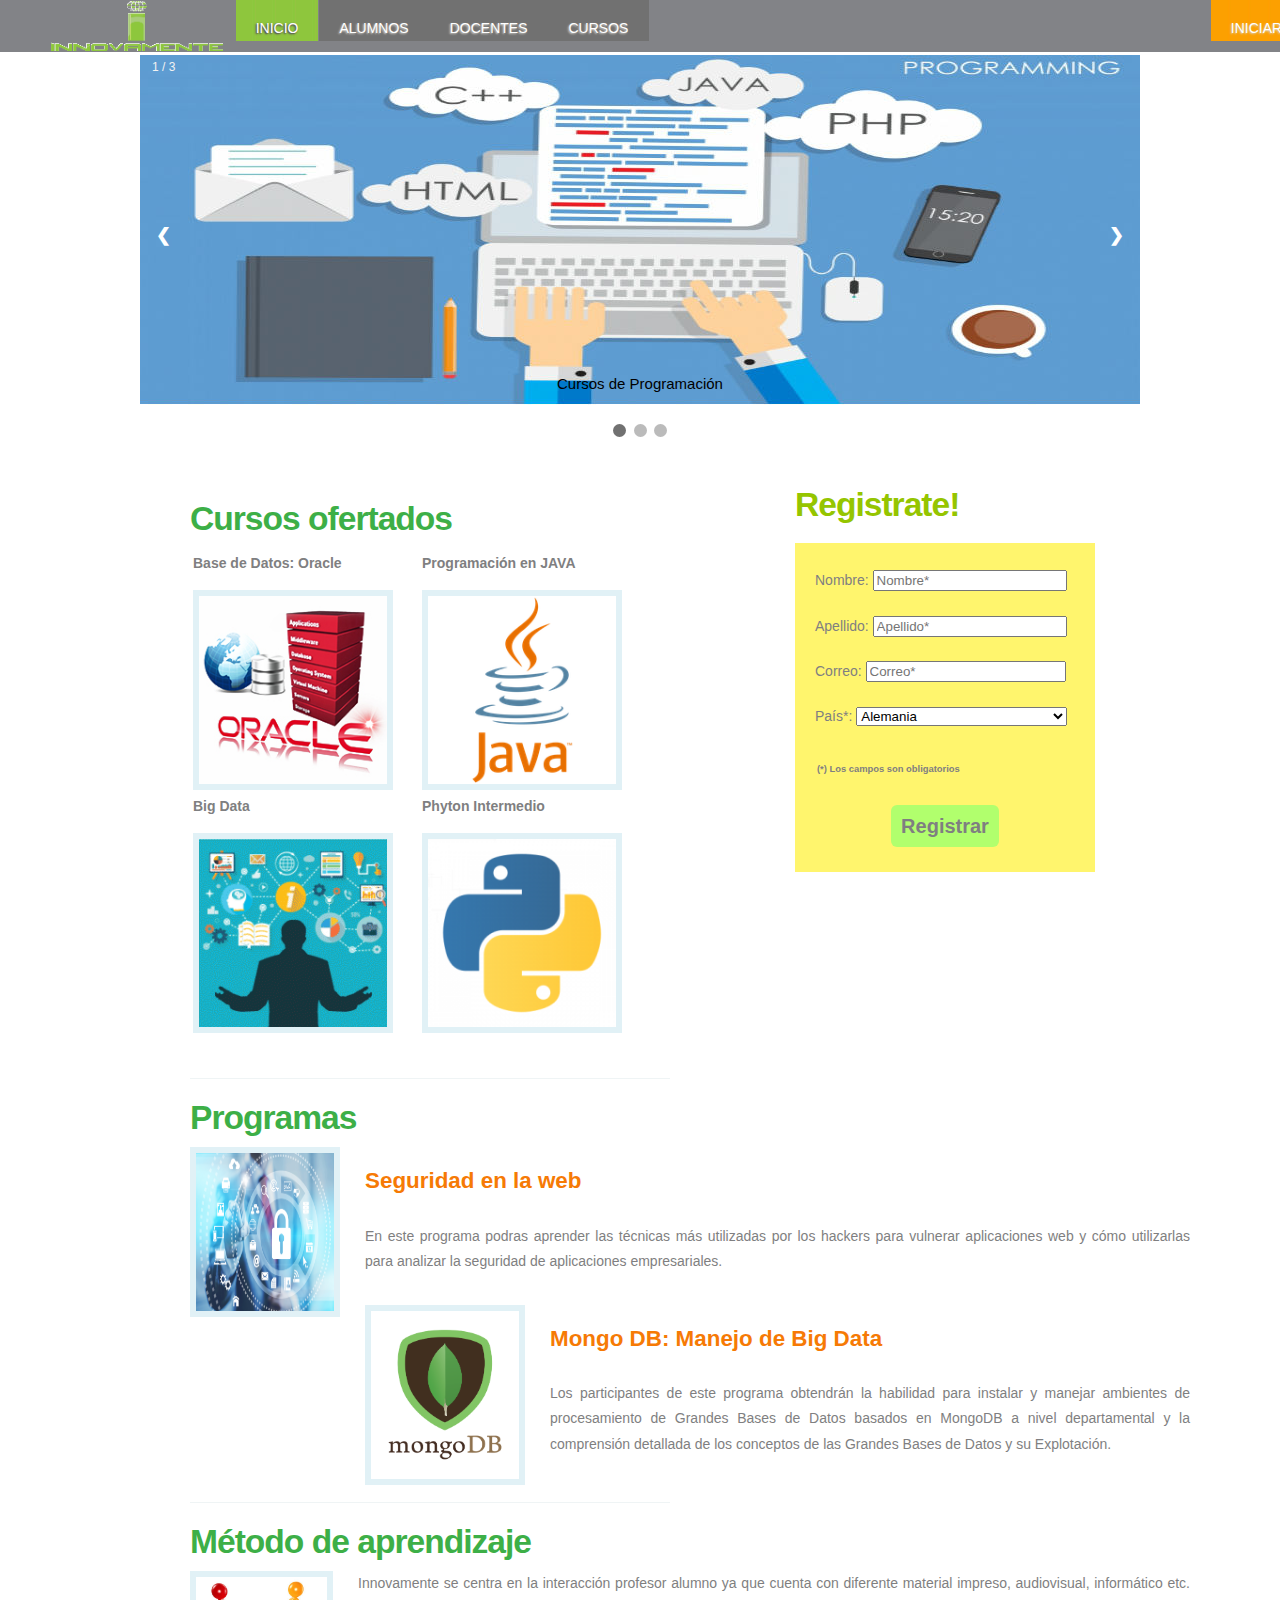
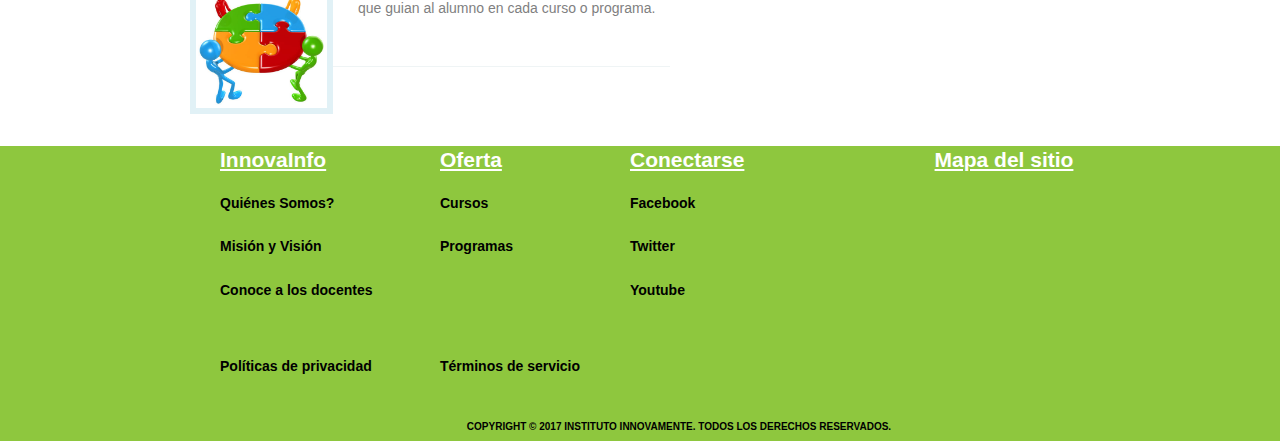
<file: educat-web/src/main/webapp/index.html>
<!DOCTYPE html>
<html>
    <head>
        <title>INSTITUTO INNOVAMENTE</title>
        <link href="layout/style.css" rel="stylesheet" type="text/css"/>
    </head>
    <body>
        <div id="wrapper">
            <!--<div id="header">
                    <table height=200px style="text-align: center";>
                            <tr>
                                    <td><img src="../images/demo/innovamente_logo4.png"></td>
                                    <td>
                                            <img src="../images/demo/contactanos1.png">
                                    </td>
                            </tr>
                    </table>
            </div>-->
            <!-- end #header -->
            <div id="menu">
                <ul>
                    <li><img src="images/demo/innovamente_logo5.png"></li>
                    <li>&nbsp</li>
                    <li>&nbsp</li>
                    <li>&nbsp</li>
                </ul>
                <ul>
                    <li class="current_page_item"><a href="#">Inicio</a></li>
                    <li class="active"><a href="faces/index.xhtml">ALUMNOS</a></li>
                    <li class="active"><a href="faces/index_1.xhtml">DOCENTES</a></li>
                    <li class="active"><a href="faces/index_2.xhtml">CURSOS</a></li>
                  
                </ul>
                <ul id="reg">
                    <li class="nuevoB"><a href="#">Iniciar Sesi&oacuten</a></li>
                </ul>
            </div>
            <!-- end #menu -->
            <!-- Slider Gallery -->
            <div class="slideshow-container">
                <div class="mySlides fade">
                    <div class="numbertext">1 / 3</div>
                    <img src="images/demo/slider1.jpg" style="width:100%">
                    <div class="text">Cursos de Programaci&oacuten</div>
                </div>
                <div class="mySlides fade">
                    <div class="numbertext">2 / 3</div>
                    <img src="images/demo/slider2.jpg" style="width:100%">
                    <div class="text">Data Base Managemente - Oracle</div>
                </div>
                <div class="mySlides fade">
                    <div class="numbertext">3 / 3</div>
                    <img src="images/demo/slider3.jpg" style="width:100%">
                    <div class="text">Programaci&oacuten M&oacutevil</div>
                </div>
                <a class="prev" onclick="plusSlides(-1)">&#10094;</a>
                <a class="next" onclick="plusSlides(1)">&#10095;</a>
            </div>
            <br>
            <div style="text-align:center">
                <span class="dot" onclick="currentSlide(1)"></span> 
                <span class="dot" onclick="currentSlide(2)"></span> 
                <span class="dot" onclick="currentSlide(3)"></span> 
            </div>
            <!-- end Slider Gallery -->	
            <div id="page">
                <div id="page-bgtop">
                    <div id="page-bgbtm">
                        <div id="content">
                            <div class="post">
                                <h2 class="title"><a href="#">Cursos ofertados</a></h2>
                                <div class="entry" style="text-align: center";>							
                                    <table>
                                        <tr>
                                            <th>
                                                <p>Base de Datos: Oracle</p>
                                                <img src="images/demo/curso1.jpg" width="200" height="200" alt="" class="alignleft border"/>
                                            </th>	
                                            <th>
                                                <p>Programaci&oacuten en JAVA</p>
                                                <img src="images/demo/curso2.png" width="200" height="200" alt="" class="alignleft border"/>
                                            </th>							
                                        </tr>
                                        <tr>
                                            <th>
                                                <p>Big Data</p>
                                                <img src="images/demo/curso3.gif" width="200" height="200" alt="" class="alignleft border"/>
                                            </th>	
                                            <th>
                                                <p>Phyton Intermedio</p>
                                                <img src="images/demo/curso4.png" width="200" height="200" alt="" class="alignleft border"/>
                                            </th>	
                                        </tr>
                                        <tr>
                                        </tr>
                                    </table>
                                </div>
                            </div>
                            <div class="post">
                                <h2 class="title"><a href="#">Programas</a></h2>
                                <div class="entry2">
                                    <p><img src="images/demo/prog1.jpg" width="150" height="170" alt="" class="alignleft border" />
                                    <h3 class="h3"><p>Seguridad en la web</p></h3>
                                    <p>En este programa podras aprender las t&eacutecnicas m&aacutes utilizadas por los hackers para vulnerar aplicaciones web y c&oacutemo utilizarlas para analizar la seguridad de aplicaciones empresariales.</p>
                                    &nbsp
                                    &nbsp
                                    &nbsp
                                    <p><img src="images/demo/prog2.png" width="160" height="180" alt="" class="alignleft border" />
                                    <h3 class="h3"> <p> Mongo DB: Manejo de Big Data</p></h3>
                                    <p>Los participantes de este programa obtendr&aacuten la habilidad para instalar y manejar ambientes de procesamiento de Grandes Bases de Datos basados en MongoDB a nivel departamental y la comprensi&oacuten detallada de los conceptos de las Grandes Bases de Datos y su Explotaci&oacuten.</p>
                                    
                                </div>
                            </div>
                            <div class="post">
                                <h2 class="title"><a href="#">M&eacutetodo de aprendizaje</a></h2>
                                <div class="entry2">
                                    <p><img src="images/aprendizaje.jpg" width="143" height="143" alt="" class="alignleft border" />Innovamente se centra en la interacci&oacuten profesor alumno ya que cuenta con diferente material impreso, audiovisual, inform&aacutetico etc. que guian al alumno en cada curso o programa.</p>
                                </div>
                            </div>
                            <div style="clear: both;">&nbsp;</div>
                        </div>
                        <!-- end #content -->
                        <div id="sidebar">
                            <ul>
                                <li>
                                    <h2>Registrate!</h2>
                                    &nbsp
                                    <ul style="background: 
                                        #fff56d;">
                                        &nbsp
                                        <div id="wrapper">
                                            <div id="register" class="animate form">
                                                <form  action="mysuperscript.php" autocomplete="on"> 	
                                                    <p> 
                                                        <label for="usernamesignup" class="uname" data-icon="u">Nombre: </label>
                                                        <input id="usernamesignup" name="usernamesignup" required="required" type="text" placeholder="Nombre*" style="width: 194px"/>
                                                    </p>
                                                    <p>
                                                        <label for="usernamesignup" class="uname" data-icon="u">Apellido: </label>
                                                        <input id="usernamesignup" name="usernamesignup" required="required" type="text" placeholder="Apellido*" style="width: 194px"/>
                                                    </p>
                                                    <p> 
                                                        <label for="emailsignup" class="youmail" data-icon="e">Correo: </label>
                                                        <input id="emailsignup" name="emailsignup" required="required" type="email" placeholder="Correo*"/ style="width: 200px"> 
                                                    </p>
                                                    <p> 
                                                        <label for="pais" class="youcountry" data-icon="p">Pa&iacutes*: </label>
                                                        <select name="pais" style="width: 211px">
                                                            <option value="DE">Alemania</option>  
                                                            <option value="CL">Chile</option>  
                                                            <option value="CN">China</option>  
                                                            <option value="CY">Chipre</option> 
                                                            <option value="EC">Ecuador</option>  
                                                            <option value="CO">Colombia</option>  
                                                            <option value="BR">Brasil</option>  
                                                        </select>
                                                    </p>
                                                    <p>
                                                    <h6>(*) Los campos son obligatorios</h6>
                                                </p>
                                                    &nbsp
                                                    <p style="text-align: center">
                                                        <a class="boton_personalizado" href="https://google.com">Registrar</a>
                                                    </p>		
                                                </form>
                                            </div>
                                        </div>							
                                    </ul>
                                </li>
                            </ul>
                        </div>
                        <!-- end #sidebar -->
                        <div style="clear: both;">&nbsp;</div>
                    </div>
                </div>
            </div>
            <!-- end #page -->
        </div>
        <!--Footer-->
        <footer>
            <div id="footer" style="text-align:center;">
                <table height=200px style="text-align: left">
                    <tr>
                        <td width=220px><div>
                                <ul>
                                    <a href="#"><h1><u>InnovaInfo</u></h1></a>
                                    <a href="#"><h4>Qui&eacutenes Somos?</h4></a>
                                    <a href="#"><h4>Misi&oacuten y Visi&oacuten</h4></a>
                                    <a href="#"><h4>Conoce a los docentes</h4></a>
                                </ul>
                            </div></td>
                        <td width=190px><div>
                                <ul>
                                    <a href="#"><h1><u>Oferta</u></h1></a>
                                    <a href="#"><h4>Cursos</h4></a>
                                    <a href="#"><h4>Programas</h4></a>
                                </ul>
                            </div></td>
                        <td width=200px><div>
                                <ul>
                                    <a href="#"><h1><u>Conectarse</u></h1></a>
                                    <a target="_blank" href="http://www.facebook.com/openenglish"><span><h4>Facebook</h4</span></a>
                                    <a target="_blank" href="http://twitter.com/openenglish"><i class='icon-2x fa fa-twitter '></i><span><h4>Twitter</h4></span></a>
                                    <a target="_blank" href="http://www.youtube.com/openenglishtv"><i class='icon-2x fa fa-youtube '></i><span><h4>Youtube</h4></span></a>
                                </ul>
                            </div></td>
                        <td width=390px rowspan="2" style="text-align: center";><div>
                                <ul>
                                    <a href="#"><h1><u>Mapa del sitio</u></h1></a><br>
                                    <iframe src="https://www.google.com/maps/embed?pb=!1m18!1m12!1m3!1d3989.8143327245243!2d-78.4703485857304!3d-0.08100613552043595!2m3!1f0!2f0!3f0!3m2!1i1024!2i768!4f13.1!3m3!1m2!1s0x91d58f50c02c3d07%3A0x62716f91c34b8b95!2sN86+A+%26+E1D%2C+Quito+170120%2C+Ecuador!5e0!3m2!1ses!2ses!4v1497828735712" width="335" height="180" frameborder="0" style="border:0" allowfullscreen></iframe>
                                </ul>
                            </div></td>	    
                    </tr>
                    <tr>        
                        <th>
                            <div>
                                <ul>
                                    <a href="#"><h4>Pol&iacuteticas de privacidad</h4></a>
                                </ul>       
                            </div>
                        </th>
                        <th colspan="2">
                            <div>
                                <ul>
                                    <a href="#"><h4>T&eacuterminos de servicio</h4></a>
                                </ul>       
                            </div>
                        </th>
                    </tr><tr>
                        <th colspan="4"><div class="row">
                                <div class="col-lg-12">
                                    <p>Copyright &copy; 2017 Instituto INNOVAMENTE. Todos los derechos reservados.</p>
                                </div>
                            </div><th>
                    </tr>        
                </table>
            </div>
        </footer>
        <!-- end #footer -->
        <script>
            var slideIndex = 1;
            showSlides(slideIndex);
            function plusSlides(n) {
                showSlides(slideIndex += n);
            }
            function currentSlide(n) {
                showSlides(slideIndex = n);
            }
            function showSlides(n) {
                var i;
                var slides = document.getElementsByClassName("mySlides");
                var dots = document.getElementsByClassName("dot");
                if (n > slides.length) {
                    slideIndex = 1
                }
                if (n < 1) {
                    slideIndex = slides.length
                }
                for (i = 0; i < slides.length; i++) {
                    slides[i].style.display = "none";
                }
                for (i = 0; i < dots.length; i++) {
                    dots[i].className = dots[i].className.replace(" active", "");
                }
                slides[slideIndex - 1].style.display = "block";
                dots[slideIndex - 1].className += " active";
                setTimeout(showSlides, 4000); // Camcio de imagen cada 4 segundos
            }
        </script>
    </body>
</html>
</file>
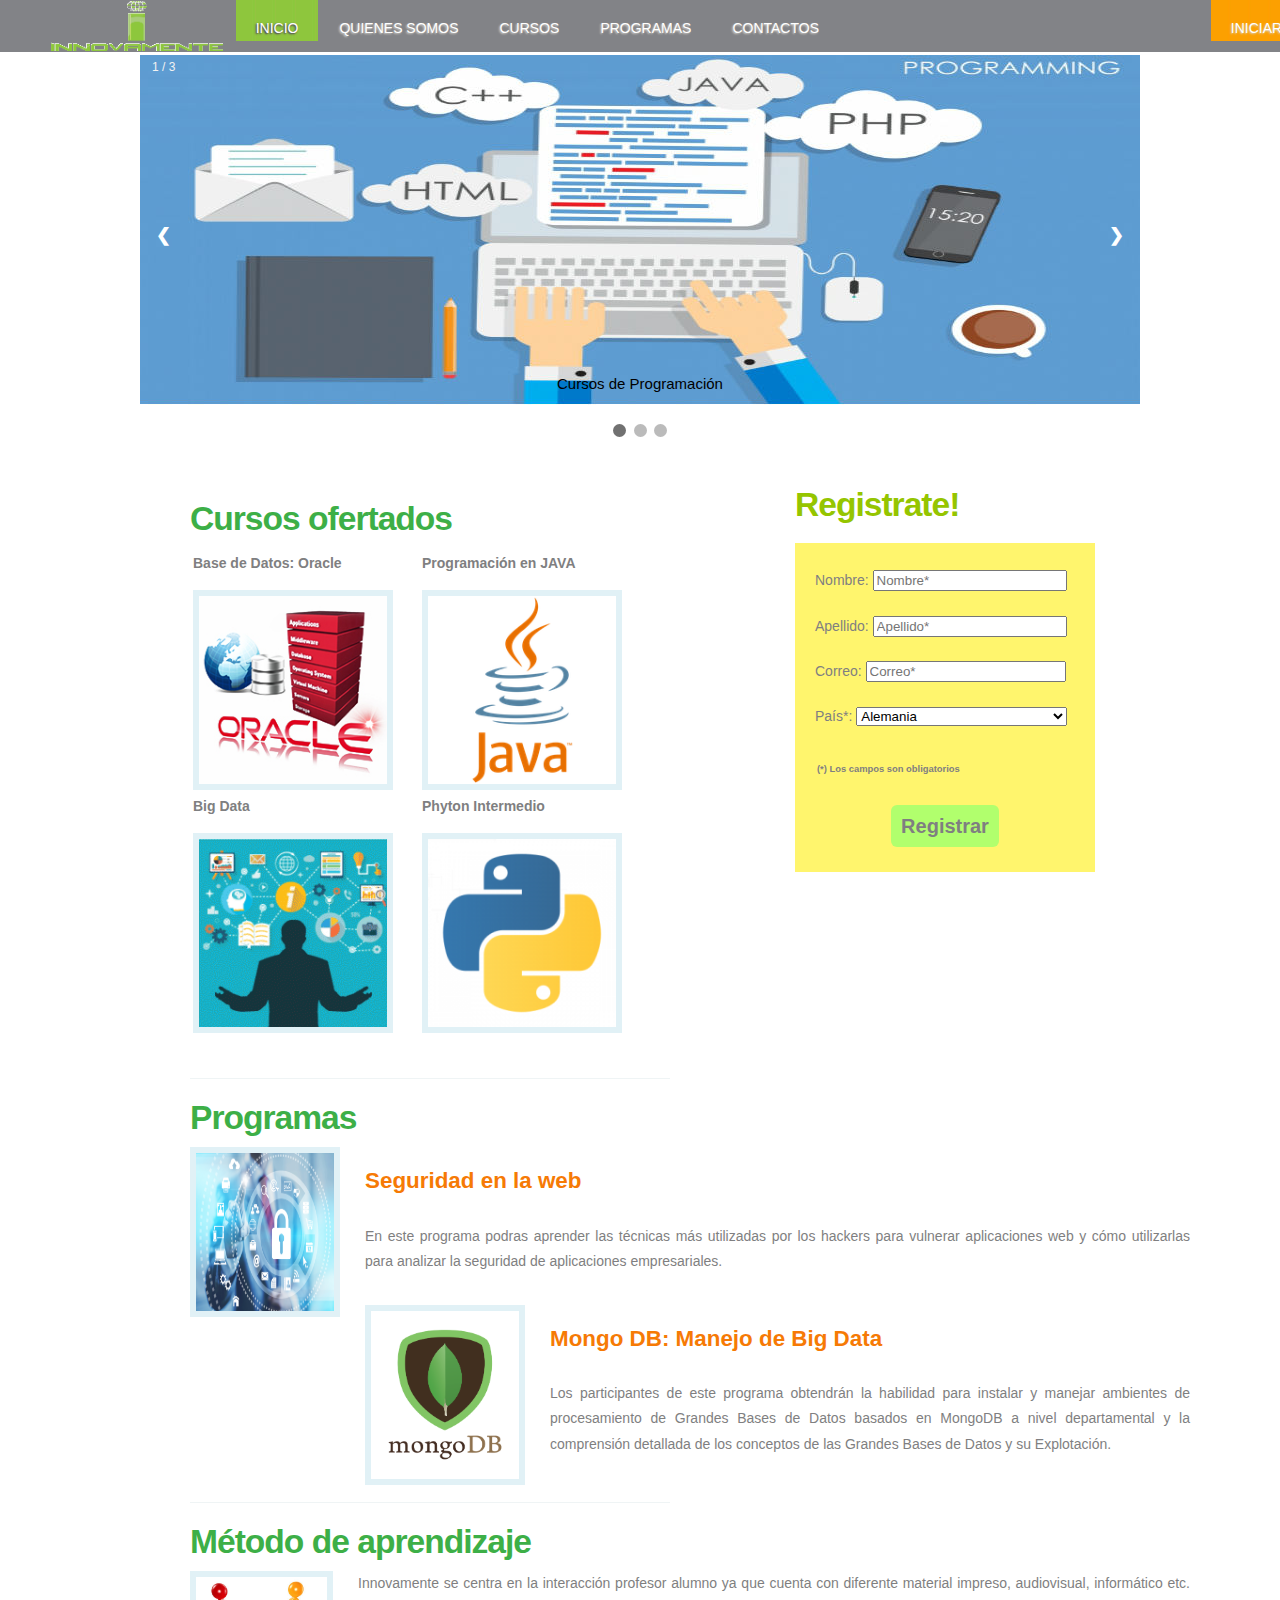
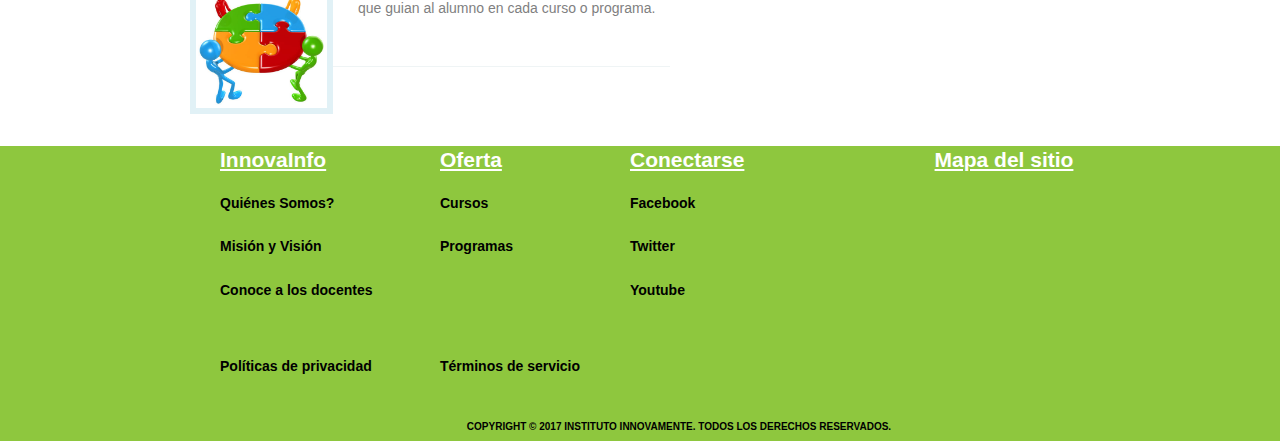
<file: educat-web/src/main/webapp/pages/index.html>
<!DOCTYPE html PUBLIC "-//W3C//DTD XHTML 1.0 Strict//EN" "http://www.w3.org/TR/xhtml1/DTD/xhtml1-strict.dtd">

<html xmlns="http://www.w3.org/1999/xhtml">
<head>
<meta name="keywords" content="" />
<meta name="description" content="" />
<meta http-equiv="content-type" content="text/html; charset=utf-8" />
<title>INSTITUTO INNOVAMENTE</title>
<link href="../layout/style.css" rel="stylesheet" type="text/css"/>
</head>
<body>
<div id="wrapper">
	<!--<div id="header">
		<table height=200px style="text-align: center";>
			<tr>
				<td><img src="../images/demo/innovamente_logo4.png"></td>
				<td>
					<img src="../images/demo/contactanos1.png">
				</td>
			</tr>
		</table>
	</div>-->
	<!-- end #header -->
	<div id="menu">
		<ul>
			<li><img src="../images/demo/innovamente_logo5.png"></li>
			<li>&nbsp</li>
			<li>&nbsp</li>
			<li>&nbsp</li>
		</ul>
		<ul>
			<li class="current_page_item"><a href="#">Inicio</a></li>
			<li><a href="#">Quienes somos</a></li>
			<li><a href="#">Cursos</a></li>
			<li><a href="#">Programas</a></li>
			<li><a href="#">Contactos</a></li>
		</ul>
		<ul id="reg">
			<li class="nuevoB"><a href="#">Iniciar Sesi&oacuten</a></li>
		</ul>
	</div>
	<!-- end #menu -->
	<!-- Slider Gallery -->
<div class="slideshow-container">
<div class="mySlides fade">
  <div class="numbertext">1 / 3</div>
  <img src="../images/demo/slider1.jpg" style="width:100%">
  <div class="text">Cursos de Programaci&oacuten</div>
</div>
<div class="mySlides fade">
  <div class="numbertext">2 / 3</div>
  <img src="../images/demo/slider2.jpg" style="width:100%">
  <div class="text">Data Base Managemente - Oracle</div>
</div>
<div class="mySlides fade">
  <div class="numbertext">3 / 3</div>
  <img src="../images/demo/slider3.jpg" style="width:100%">
  <div class="text">Programaci&oacuten M&oacutevil</div>
</div>
<a class="prev" onclick="plusSlides(-1)">&#10094;</a>
<a class="next" onclick="plusSlides(1)">&#10095;</a>
</div>
<br>
<div style="text-align:center">
  <span class="dot" onclick="currentSlide(1)"></span> 
  <span class="dot" onclick="currentSlide(2)"></span> 
  <span class="dot" onclick="currentSlide(3)"></span> 
</div>
	<!-- end Slider Gallery -->	
	<div id="page">
		<div id="page-bgtop">
			<div id="page-bgbtm">
				<div id="content">
					<div class="post">
						<h2 class="title"><a href="#">Cursos ofertados</a></h2>
						<div class="entry" style="text-align: center";>							
							<table>
								<tr>
									<th>
										<p>Base de Datos: Oracle</p>
										<img src="../images/demo/curso1.jpg" width="200" height="200" alt="" class="alignleft border"/>
									</th>	
									<th>
										<p>Programaci&oacuten en JAVA</p>
										<img src="../images/demo/curso2.png" width="200" height="200" alt="" class="alignleft border"/>
									</th>							
								</tr>
								<tr>
									<th>
										<p>Big Data</p>
										<img src="../images/demo/curso3.gif" width="200" height="200" alt="" class="alignleft border"/>
									</th>	
									<th>
										<p>Phyton Intermedio</p>
										<img src="../images/demo/curso4.png" width="200" height="200" alt="" class="alignleft border"/>
									</th>	
								</tr>
								<tr>
								</tr>
							</table>
						</div>
					</div>
					<div class="post">
						<h2 class="title"><a href="#">Programas</a></h2>
						<div class="entry2">
							<p><img src="../images/demo/prog1.jpg" width="150" height="170" alt="" class="alignleft border" />
								<h3 class="h3"><p>Seguridad en la web</p></h3>
								<p>En este programa podras aprender las t&eacutecnicas m&aacutes utilizadas por los hackers para vulnerar aplicaciones web y c&oacutemo utilizarlas para analizar la seguridad de aplicaciones empresariales.</p>
							</p>
							&nbsp
							&nbsp
							&nbsp
							<p><img src="../images/demo/prog2.png" width="160" height="180" alt="" class="alignleft border" />
								<h3 class="h3"><p>Mongo DB: Manejo de Big Data</p></h3>
								<p>Los participantes de este programa obtendr&aacuten la habilidad para instalar y manejar ambientes de procesamiento de Grandes Bases de Datos basados en MongoDB a nivel departamental y la comprensi&oacuten detallada de los conceptos de las Grandes Bases de Datos y su Explotaci&oacuten.</p>
							</p>
						</div>
					</div>
					<div class="post">
						<h2 class="title"><a href="#">M&eacutetodo de aprendizaje</a></h2>
						<div class="entry2">
							<p><img src="../images/aprendizaje.jpg" width="143" height="143" alt="" class="alignleft border" />Innovamente se centra en la interacci&oacuten profesor alumno ya que cuenta con diferente material impreso, audiovisual, inform&aacutetico etc. que guian al alumno en cada curso o programa.</p>
						</div>
					</div>
					<div style="clear: both;">&nbsp;</div>
				</div>
				<!-- end #content -->
				<div id="sidebar">
					<ul>
						<li>
							<h2>Registrate!</h2>
							&nbsp
							<ul style="background: 
#fff56d;">
								&nbsp
<div id="wrapper">
	<div id="register" class="animate form">
		<form  action="mysuperscript.php" autocomplete="on"> 	
			<p> 
				<label for="usernamesignup" class="uname" data-icon="u">Nombre: </label>
				<input id="usernamesignup" name="usernamesignup" required="required" type="text" placeholder="Nombre*" style="width: 194px"/>
			</p>
			<p>
				<label for="usernamesignup" class="uname" data-icon="u">Apellido: </label>
				<input id="usernamesignup" name="usernamesignup" required="required" type="text" placeholder="Apellido*" style="width: 194px"/>
			</p>
			<p> 
				<label for="emailsignup" class="youmail" data-icon="e">Correo: </label>
				<input id="emailsignup" name="emailsignup" required="required" type="email" placeholder="Correo*"/ style="width: 200px"> 
			</p>
			<p> 
				<label for="pais" class="youcountry" data-icon="p">Pa&iacutes*: </label>
				<select name="pais" style="width: 211px">
                      <option value="DE">Alemania</option>  
                      <option value="CL">Chile</option>  
                      <option value="CN">China</option>  
                      <option value="CY">Chipre</option> 
                      <option value="EC">Ecuador</option>  
                      <option value="CO">Colombia</option>  
                      <option value="BR">Brasil</option>  
				</select>
			</p>
			<p>
				<h6>(*) Los campos son obligatorios</h6>
			</p>
			&nbsp
			<p style="text-align: center";>
				<a class="boton_personalizado" href="https://google.com">Registrar</a>
			</p>		
		</form>
	</div>
</div>							
							</ul>
						</li>
					</ul>
				</div>
				<!-- end #sidebar -->
				<div style="clear: both;">&nbsp;</div>
			</div>
		</div>
	</div>
	<!-- end #page -->
</div>
<!--Footer-->
<footer>
    <div id="footer" style="text-align:center;">
        <table height=200px style="text-align: left";>
		<tr>
		<td width=220px><div>
			<ul>
				<a href="#"><h1><u>InnovaInfo</u></h1></a>
<a href="#"><h4>Qui&eacutenes Somos?</h4></a>
<a href="#"><h4>Misi&oacuten y Visi&oacuten</h4></a>
<a href="#"><h4>Conoce a los docentes</h4></a>
			</ul>
		</div></td>
<td width=190px><div>
<ul>
<a href="#"><h1><u>Oferta</u></h1></a>
<a href="#"><h4>Cursos</h4></a>
<a href="#"><h4>Programas</h4></a>
</ul>
</div></td>
<td width=200px><div>
<ul>
<a href="#"><h1><u>Conectarse</u></h1></a>
<a target="_blank" href="http://www.facebook.com/openenglish"><span><h4>Facebook</h4</span></a>
<a target="_blank" href="http://twitter.com/openenglish"><i class='icon-2x fa fa-twitter '></i><span><h4>Twitter</h4></span></a>
<a target="_blank" href="http://www.youtube.com/openenglishtv"><i class='icon-2x fa fa-youtube '></i><span><h4>Youtube</h4></span></a>
</ul>
</div></td>
<td width=390px rowspan="2" style="text-align: center";><div>
<ul>
<a href="#"><h1><u>Mapa del sitio</u></h1></a><br>
<iframe src="https://www.google.com/maps/embed?pb=!1m18!1m12!1m3!1d3989.8143327245243!2d-78.4703485857304!3d-0.08100613552043595!2m3!1f0!2f0!3f0!3m2!1i1024!2i768!4f13.1!3m3!1m2!1s0x91d58f50c02c3d07%3A0x62716f91c34b8b95!2sN86+A+%26+E1D%2C+Quito+170120%2C+Ecuador!5e0!3m2!1ses!2ses!4v1497828735712" width="335" height="180" frameborder="0" style="border:0" allowfullscreen></iframe>
</ul>
</div></td>	    
        </tr>
        <tr>        
        <th>
            <div>
                <ul>
			<a href="#"><h4>Pol&iacuteticas de privacidad</h4></a>
			</ul>       
		  </div>
        </th>
        <th colspan="2">
            <div>
                <ul>
			<a href="#"><h4>T&eacuterminos de servicio</h4></a>
			</ul>       
		  </div>
        </th>
        </tr><tr>
        <th colspan="4"><div class="row">
            <div class="col-lg-12">
                <p>Copyright &copy; 2017 Instituto INNOVAMENTE. Todos los derechos reservados.</p>
            </div>
        </div><th>
        </tr>        
      </table>
    </div>
</footer>
<!-- end #footer -->
<script>
var slideIndex = 1;
showSlides(slideIndex);
function plusSlides(n) {
  showSlides(slideIndex += n);
}
function currentSlide(n) {
  showSlides(slideIndex = n);
}
function showSlides(n) {
  var i;
  var slides = document.getElementsByClassName("mySlides");
  var dots = document.getElementsByClassName("dot");
  if (n > slides.length) {slideIndex = 1}    
  if (n < 1) {slideIndex = slides.length}
  for (i = 0; i < slides.length; i++) {
      slides[i].style.display = "none";  
  }
  for (i = 0; i < dots.length; i++) {
      dots[i].className = dots[i].className.replace(" active", "");
  }
  slides[slideIndex-1].style.display = "block";  
  dots[slideIndex-1].className += " active";
  setTimeout(showSlides, 4000); // Camcio de imagen cada 4 segundos
}
</script>
</body>
</html>
</file>
<file: educat-web/src/main/webapp/layout/style.css>
body {
	margin: 0;
	padding: 0;
	<!--background: #FFFFFF url(../images/img08.jpg) repeat-x left top;-->
	font-family: Arial, Helvetica, sans-serif;
	font-size: 14px;
	color: #7F7F81;
}

h1, h2, h3 {
	margin: 0;
	padding: 0;
	color: #FFFFFF;
}

h1 {
	font-size: 2em;
}

h2 {
	font-size: 2.4em;
}

h3 {
	font-size: 1.6em;
}

p, ul, ol {
	margin-top: 0;
	line-height: 180%;
}

ul, ol {
}

a {
	text-decoration: none;
	color: #3ABADF;
}

a:hover {
}

img.border {
	border: 6px solid #E1F1F6;
}

img.alignleft {
	float: left;
	margin-right: 25px;
}

img.alignright {
	float: right;
}

img.aligncenter {
	margin: 0px auto;
}

#wrapper {
	margin: 0 auto;
	padding: 0;
}

/* Header */

#header {
	width: 1000px;
	height: 200px;
	margin: 0 auto;
}

/* Logo */

#logo {
	float: left;
	height: 60px;
	margin: 0;
	padding: 160px 0px 0px 0px;
	color: #FFFFFF;
}

#logo h1, #logo p {
	margin: 0;
	padding: 0;
}

#logo h1 {
	float: left;
	padding-left: 30px;
	letter-spacing: -1px;
	text-shadow: #728927 -1px 1px 2px;
	font-family: Georgia, "Times New Roman", Times, serif;
	font-size: 50px;
}

#logo p {
	margin: 0;
	padding: 30px 0 0 34px;
	text-shadow: #728927 -1px 1px 2px;
	font: normal 18px Georgia, "Times New Roman", Times, serif;
	font-style: italic;
}

#logo a {
	border: none;
	background: none;
	text-decoration: none;
	color: #FFFFFF;
}

/* Search */

#search {
	float: right;
	width: 280px;
	height: 110px;
	padding: 0;
}

#search form {
	height: 41px;
	margin: 0;
	padding: 210px 0 0 31px;
}

#search fieldset {
	margin: 0;
	padding: 0;
	border: none;
}

#search-text {
	width: 195px;
	padding: 6px 10px;
	border: none;
	background: #FFFFFF;
	text-transform: lowercase;
	font: normal 11px Arial, Helvetica, sans-serif;
	color: #7F7F81;
}

#search-submit {
	display: none;
}

/* Menu */

#menu {
	width: 1360px;
	height: 52px;
	margin: 0 auto;
	padding: 0;
	background: url(../images/img081.jpg) repeat-x left bottom;
}

#menu ul {
	margin: 0;
	padding: 0px 0px 0px 48px;
	list-style: none;
	line-height: normal;
}

#menu li {
	float: left;
}

#menu a {
	display: block;
	height: 41px;
	margin-right: 1px;
	padding: 20px 20px 0px 20px;
	text-decoration: none;
	text-transform: uppercase;
	text-shadow: #d6d2cb -1px 1px 2px;
	font-family: Arial, Helvetica, sans-serif;
	font-size: 14px;
	font-weight: normal;
	color: #FFFFFF;
	border: none;
}

#menu .current_page_item a {
	background: url(../images/img09.jpg) repeat-x left top;
	text-shadow: #43206B -1px 1px 2px;
}

#menu .nuevoB {
	background: url(../images/img11.jpg) repeat-x left top;
	text-shadow: #43206B -1px 1px 2px;
}

#menu a:hover {
	background: url(../images/img09.jpg) repeat-x left top;
	text-decoration: none;
}

#splash {
	width: 1000px;
	height: 260px;
	margin: 0px auto;
	background: url(../images/img01.jpg) no-repeat left top;
}

/* REG */

#reg a:hover {
	background: url(../images/img11.jpg) repeat-x left top;
	text-decoration: none;
}

#reg li {
	float: right;
}

/* Page */

#page {
	width: 1000px;
	margin: 0 auto;
	padding: 0;
	background: #FFFFFF;
}

#page-bgtop {
}

#page-bgbtm {
	margin: 0px;
	padding: 40px 30px 0px 30px;
}

#page th {
	vertical-align:top;
	text-align: left;
}

/* Content */

#content {
	float: left;
	width: 520px;
	padding: 0px 20px;
}

.post {
	padding-top: 20px;
	padding-bottom: 15px;
	border-bottom: 1px solid #EFF4F5;
}

.post .title {
	letter-spacing: -1px;
	color: #1757AB;
}

.post .title a {
	color: #3daf47;
	border: none;
}

.post .meta {
	padding-bottom: 5px;
	text-align: left;
	font-family: Arial, Helvetica, sans-serif;
	font-size: 11px;
	font-style: italic;
}

.post .meta a {
}

.post .entry {
	text-align: justify;
	margin-bottom: 25px;
	padding: 10px 0px 0px 0px;
}

.post .entry2 {
	text-align: justify;
	margin-bottom: 30px;
	padding: 10px 0px 0px 0px;
	width: 1000px;
}

.post .h3 {
	color: #f67a05;
	line-height: 0px; 
}

.links {
	display: block;
	width: 96px;
	padding: 2px 0px 2px 0px;
	background: #A53602;
	text-align: center;
	text-transform: uppercase;
	font-size: 10px;
	color: #FFFFFF;
}

/* Sidebar */

#sidebar {
	float: right;
	width: 330px;
	padding: 0px 0px 0px 0px;
}

#sidebar ul {
	margin: 0;
	padding: 0;
	list-style: none;
}

#sidebar h6 {
	margin: 0;
	padding: 0px 22px;
	line-height: 0px; 
}

#sidebar li {
	margin: 0;
	padding: 0;
}

#sidebar li ul {
	margin: 0px 15px;
	padding-bottom: 10px;
}

#sidebar li li {
	padding-left: 15px;
	line-height: 35px;
	background: url(../images/img07.jpg) no-repeat left 14px;
	border-bottom: 1px solid #EFF4F5;
}

#sidebar li li span {
	display: block;
	margin-top: -20px;
	padding: 0;
	font-size: 11px;
	font-style: italic;
}

#sidebar h2 {
	height: 38px;
	padding: 12px 0 0 15px;
	letter-spacing: -1px;
	color: #95C500;
}

#sidebar p {
	margin: 0 0px;
	padding: 0px 20px 20px 20px;
	text-align: justify;
}

#sidebar a {
	border: none;
	color: #7F7F81;
}

#sidebar a:hover {
	text-decoration: underline;
	color: #95C500;
}

/* Boton Registrar */
.boton_personalizado{
    text-decoration: none;
    padding: 10px;
    font-weight: 600;
    font-size: 20px;
    color: #ffffff;
    background-color: #b1ff6d;
    border-radius: 6px;
    border: 2px solid #26a812;
}

.boton_personalizado:hover{
    color: #4fce1c;
    background-color: #ffffff;
}

/* Calendar */

#calendar {
}

#calendar_wrap {
	padding: 20px;
}

#calendar table {
	width: 100%;
}

#calendar tbody td {
	text-align: center;
}

#calendar #next {
	text-align: right;
}

/* Slider Gallery */
* {box-sizing:border-box}
body {font-family: Verdana,sans-serif;margin:0}
.mySlides {display:none}

/* Slideshow container */
.slideshow-container {
  max-width: 1000px;
  position: relative;
  margin: auto;
}

/* Next & previous buttons */
.prev, .next {
  cursor: pointer;
  position: absolute;
  top: 50%;
  width: auto;
  padding: 16px;
  margin-top: -22px;
  color: white;
  font-weight: bold;
  font-size: 18px;
  transition: 0.6s ease;
  border-radius: 0 3px 3px 0;
}

/* Position the "next button" to the right */
.next {
  right: 0;
  border-radius: 3px 0 0 3px;
}

/* On hover, add a black background color with a little bit see-through */
.prev:hover, .next:hover {
  background-color: rgba(0,0,0,0.8);
}

/* Caption text */
.text {
  color: #000000;
  font-size: 15px;
  padding: 8px 12px;
  position: absolute;
  bottom: 8px;
  width: 100%;
  text-align: center;
}

/* Number text (1/3 etc) */
.numbertext {
  color: #f2f2f2;
  font-size: 12px;
  padding: 8px 12px;
  position: absolute;
  top: 0;
}

/* The dots/bullets/indicators */
.dot {
  cursor:pointer;
  height: 13px;
  width: 13px;
  margin: 0 2px;
  background-color: #bbb;
  border-radius: 50%;
  display: inline-block;
  transition: background-color 0.6s ease;
}

.active, .dot:hover {
  background-color: #717171;
}

/* Fading animation */
.fade {
  -webkit-animation-name: fade;
  -webkit-animation-duration: 1.5s;
  animation-name: fade;
  animation-duration: 1.5s;
}

@-webkit-keyframes fade {
  from {opacity: .4} 
  to {opacity: 1}
}

@keyframes fade {
  from {opacity: .4} 
  to {opacity: 1}
}

/* On smaller screens, decrease text size */
@media only screen and (max-width: 300px) {
  .prev, .next,.text {font-size: 11px}
}

/* Footer */

#footer {
	width: 1360px;
	height: 295px;
	margin: 0px auto 0px auto;
	font-family: Arial, Helvetica, sans-serif;
	background: #FFFFFF url(../images/footer.png) repeat-x left top;
}

#footer p {
	margin: 0;
	padding-top: 20px;
	line-height: normal;
	font-size: 10px;
	text-transform: uppercase;
	text-align: center;
	color: black;
}

#footer a {
	color:black;
}

#footer h1 {
	font-size: 1.5em;
	margin: 0;
	padding: 0;
	color: #FFFFFF;
}

#footer h2 {
	font-size: 1em;
	margin: 0;
	padding: 0;
}
dataTable.text{
	background-color: #3daf47;
}

#footer td {
	vertical-align:top;
}

#footer table {
	border-collapse: separate;
	border-spacing:  0px 0px;
	margin: 0 auto;
}
</file>
